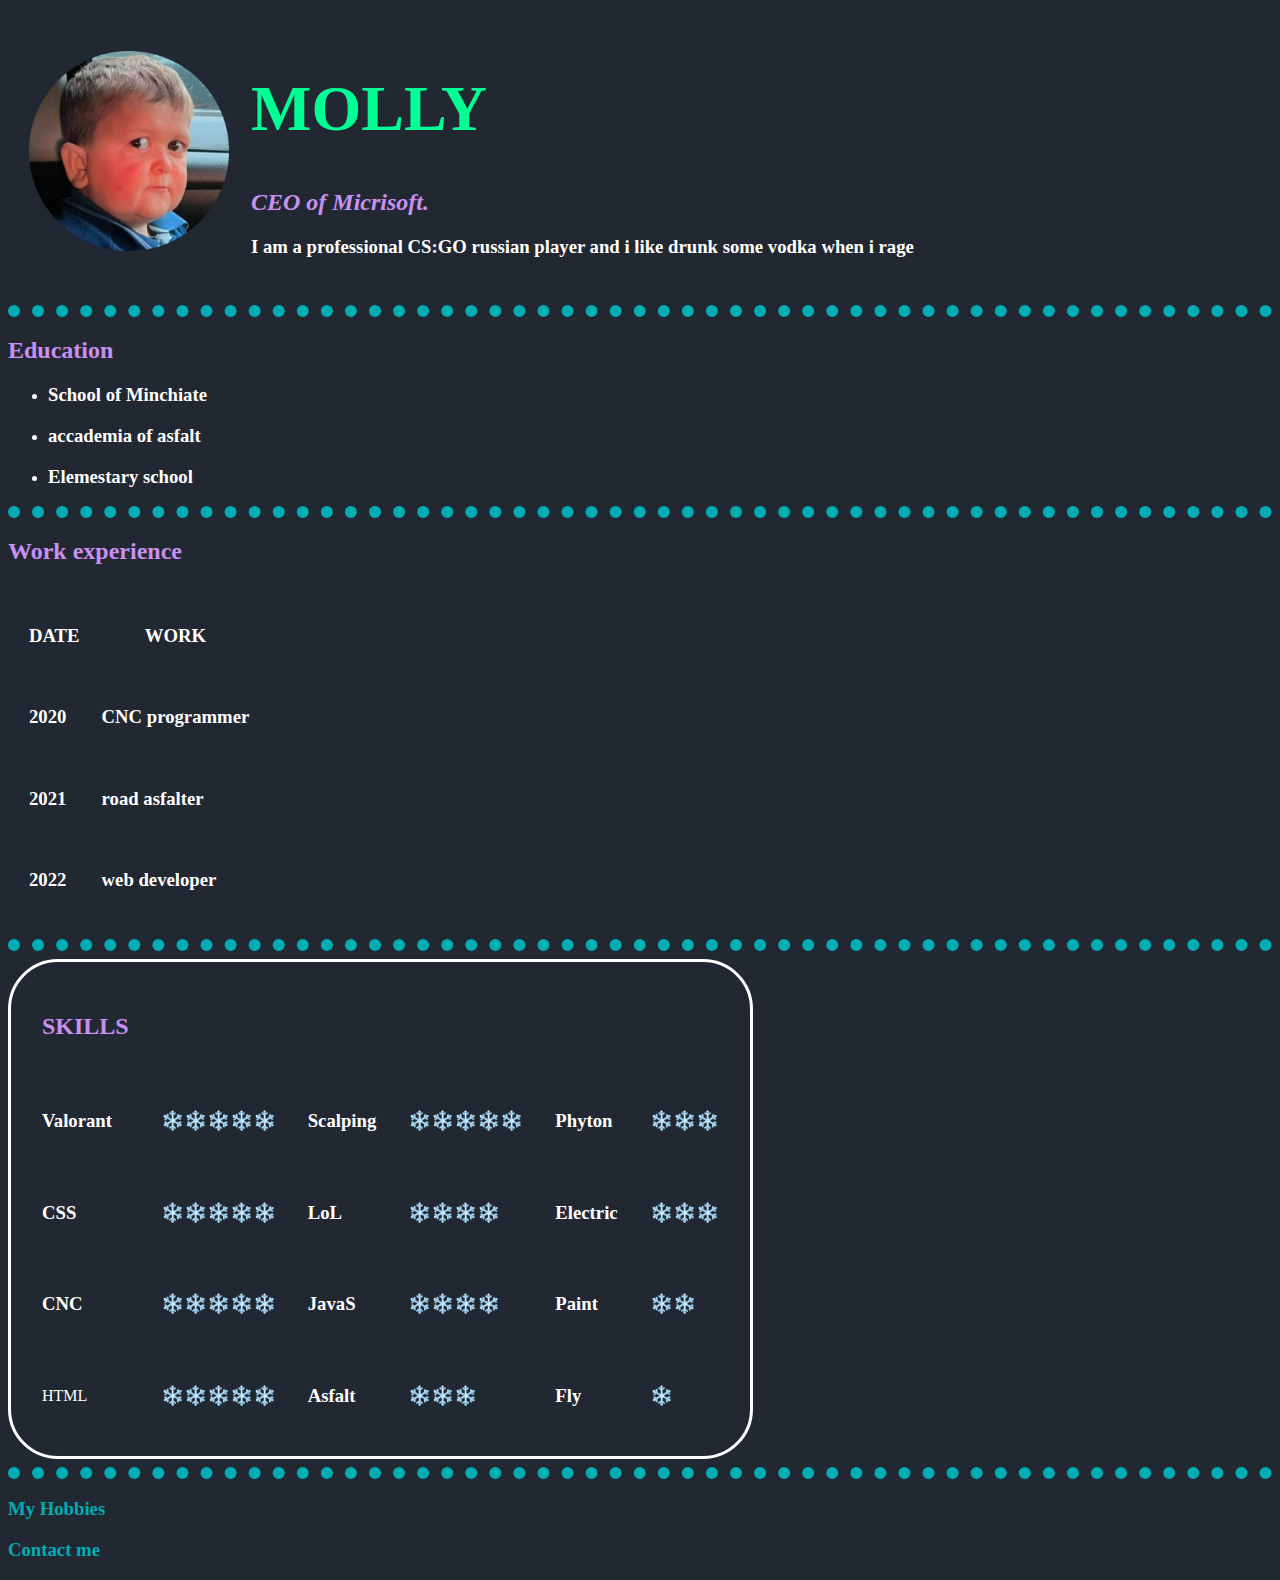
<file: Index.html>
﻿<!DOCTYPE html>

<html lang="en" xmlns="http://www.w3.org/1999/xhtml">
  <head>
    <meta charset="utf-8" />
    <title>PROGA</title>
    <link href="css/styles.css" rel="stylesheet" />
  </head>
  <body>
      <table cellspacing="20">
          <tr>
              <td><img src="images/hasbulla.png" style="width:200px;" /></td>
              <td>
                  <h1 class="molly">MOLLY</h1>
                  <p><h2><em><strong>CEO</strong> of Micrisoft.</em></h2></p>
                  <p><h3>I am a professional CS:GO russian player and i like drunk some vodka when i rage</h3></p>
              </td>
          </tr>

      </table>
      <hr/>
      <h2>Education</h2>
      <ul>
          <li>
              <h3>School of Minchiate</h3>
          </li>
          <li>
              <h3>accademia of asfalt</h3>
          </li>
          <li>
              <h3>Elemestary school</h3>
          </li>
      </ul>
      <hr/>
      <h2>Work experience</h2>
      <table cellspacing="20">
          <thead>
          <tr>
              <th><h3>DATE</h3></th>
              <th><h3>WORK</h3></th>
          </tr>
          </thead>
          <tbody>
              <tr>
                  <td><h3>2020</h3></td>
                  <td><h3>CNC programmer</h3></td>
              </tr>
              <tr>
                  <td><h3>2021</h3></td>
                  <td><h3>road asfalter</h3></td>
              </tr>
              <tr>
                  <td><h3>2022</h3></td>
                  <td><h3>web developer</h3></td>
              </tr>
          </tbody>
      </table>
      <hr/>
      <table class="skils" cellspacing="30">
          <thead>
              <tr>
                  <th><h2>SKILLS</h2></th>
              </tr>
          </thead>
          <tbody>
              <tr>
                  <td><h3>Valorant</h3></td>
                  <td><h3>❄️❄️❄️❄️❄️</h3></td>
                  <td><h3>Scalping</h3></td>
                  <td><h3>❄️❄️❄️❄️❄️</h3></td>
                  <td><h3>Phyton</h3></td>
                  <td><h3>❄️❄️❄️</h3></td>

              </tr>
              <tr>
                  <td><h3>CSS</h3></td>
                  <td><h3>❄️❄️❄️❄️❄️</h3></td>
                  <td><h3>LoL</h3></td>
                  <td><h3>❄️❄️❄️❄️</h3></td>
                  <td><h3>Electric</h3></td>
                  <td><h3>❄️❄️❄️</h3></td>
              </tr>
              <tr>
                  <td><h3>CNC</h3></td>
                  <td><h3>❄️❄️❄️❄️❄️</h3></td>
                  <td><h3>JavaS</h3></td>
                  <td><h3>❄️❄️❄️❄️</h3></td>
                  <td><h3>Paint</h3></td>
                  <td><h3>❄️❄️</h3></td>
              </tr>
              <tr>
                  <td><h3">HTML</h3"></td>
                  <td><h3>❄️❄️❄️❄️❄️</h3></td>
                  <td><h3>Asfalt</h3></td>
                  <td><h3>❄️❄️❄️</h3></td>
                  <td><h3>Fly</h3></td>
                  <td><h3>❄️</h3></td>
              </tr>
          </tbody>
      </table>
      <hr/>
      <a href="Hobbies.html"><h3>My Hobbies</h3></a>
      <a href="contact.html"><h3>Contact me</h3></a>


  </body>
</html>
</file>
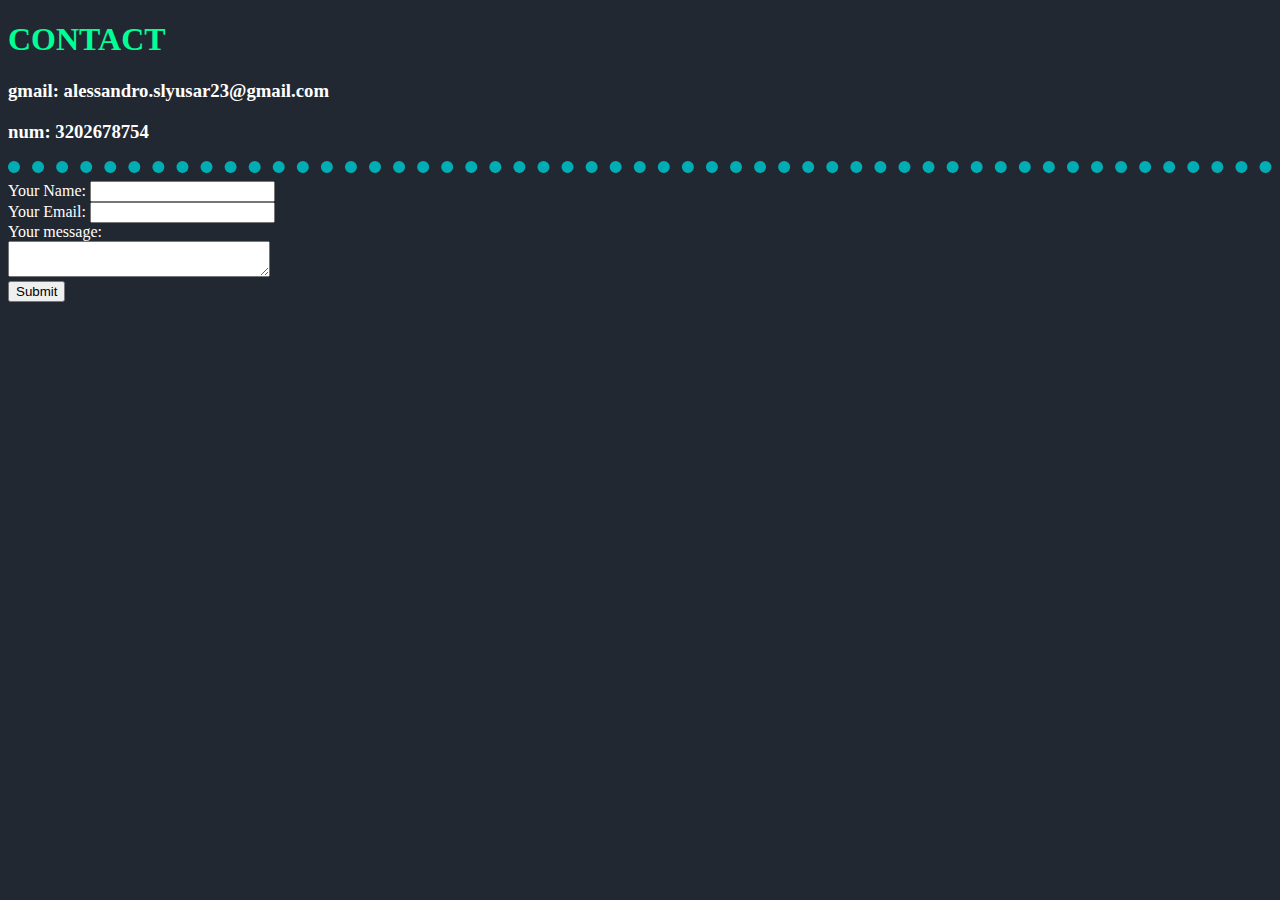
<file: contact.html>
﻿<!DOCTYPE html>

<html lang="en" xmlns="http://www.w3.org/1999/xhtml">
<head>
    <meta charset="utf-8" />
    <title>PROGA</title>
    <link href="css/styles.css" rel="stylesheet" />
</head>
<body style="margin-top: 0px; cursor:crosshair;">
    <h1>CONTACT</h1>
    <h3>gmail: alessandro.slyusar23@gmail.com</h3>
    <h3>num: 3202678754</h3>
    <hr />
    <form action="mailto:alessandro.slyusar22@gmail.com" method="post" enctype="text/plain">
        <label>Your Name:</label>
        <input type="text" name="Nome" value="" />
        <br />
        <label>Your Email:</label>
        <input type="email" name="Email" />
        <br />
        <label>Your message:</label>
        <br />
        <textarea name="Messaggio" row="10" cols="30"></textarea>
        <br />
        <input type="submit"/>
    </form>

</body>
</html>
</file>
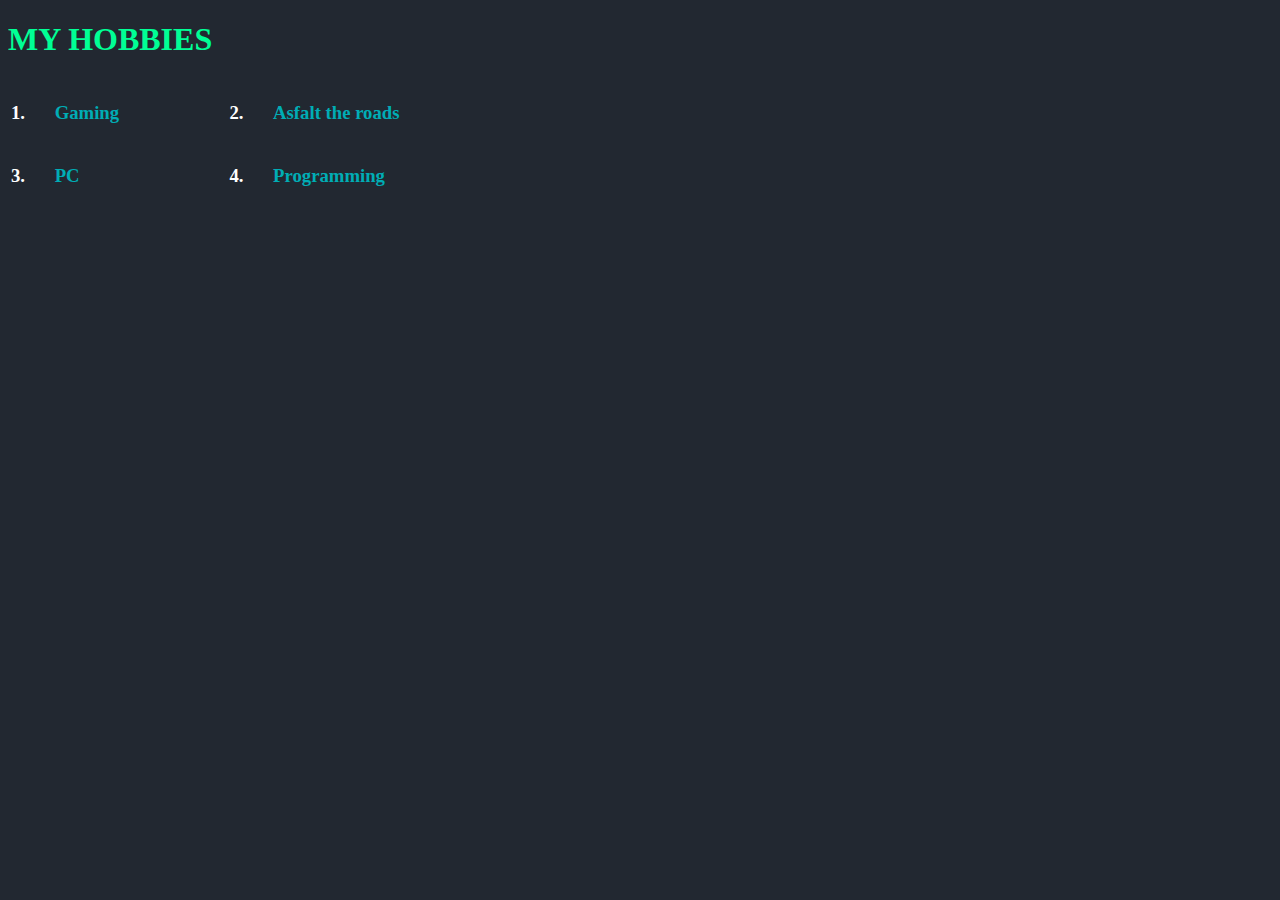
<file: Hobbies.html>
﻿<!DOCTYPE html>

<html lang="en">
<head>
    <meta charset="utf-8" />
    <title>PROGA</title>
    <link href="css/styles.css" rel="stylesheet" />
</head>
<body style="margin-top: 0px; cursor:crosshair;">
    <h1>MY HOBBIES</h1>
    <table style="width:600px;">
        <tr>
            <td>
                <h3>1.</h3>
            </td>
            <td>
                <a href="https://www.instant-gaming.com/it/"><h3>Gaming</h3></a>
            </td>
            <td>
                <h3>2.</h3>
            </td>
            <td>
                <a href="https://i.kym-cdn.com/entries/icons/original/000/038/245/Paved_Road_Unpaved_Road_meme_banner.jpg"><h3>Asfalt the roads</h3></a>
            </td>
        </tr>


        <tr>
            <td>
                <h3>3.</h3>
            </td>
            <td>
                <a href="https://c4.wallpaperflare.com/wallpaper/411/5/211/computers-guy-meme-pc-wallpaper-preview.jpg"><h3>PC</h3></a>
            </td>
            <td>
                <h3>4.</h3>
            </td>
            <td>
                <a href="https://wallpapers.com/images/hd/cryptic-japanese-hacker-code-gl49i6muqwnfzbst.jpg"><h3>Programming</h3></a>
            </td>
        </tr>
    </table>

</body>
</html>
</file>
<file: css/styles.css>
﻿body {
    background-color: #222831;
    color:white;
}



hr {
    color: #00ADB5;
    border-style: dotted none none;
    border-width: 12px;
}
h1 {
    color: #00ff95;
}
h2 {
    color: #c790f1;
}
a {
    color: #00ADB5;
    text-decoration: none;
}
.skils{
    border-radius:50px;
    border:solid
}
.molly{
    font-size:4em;
}
</file>
